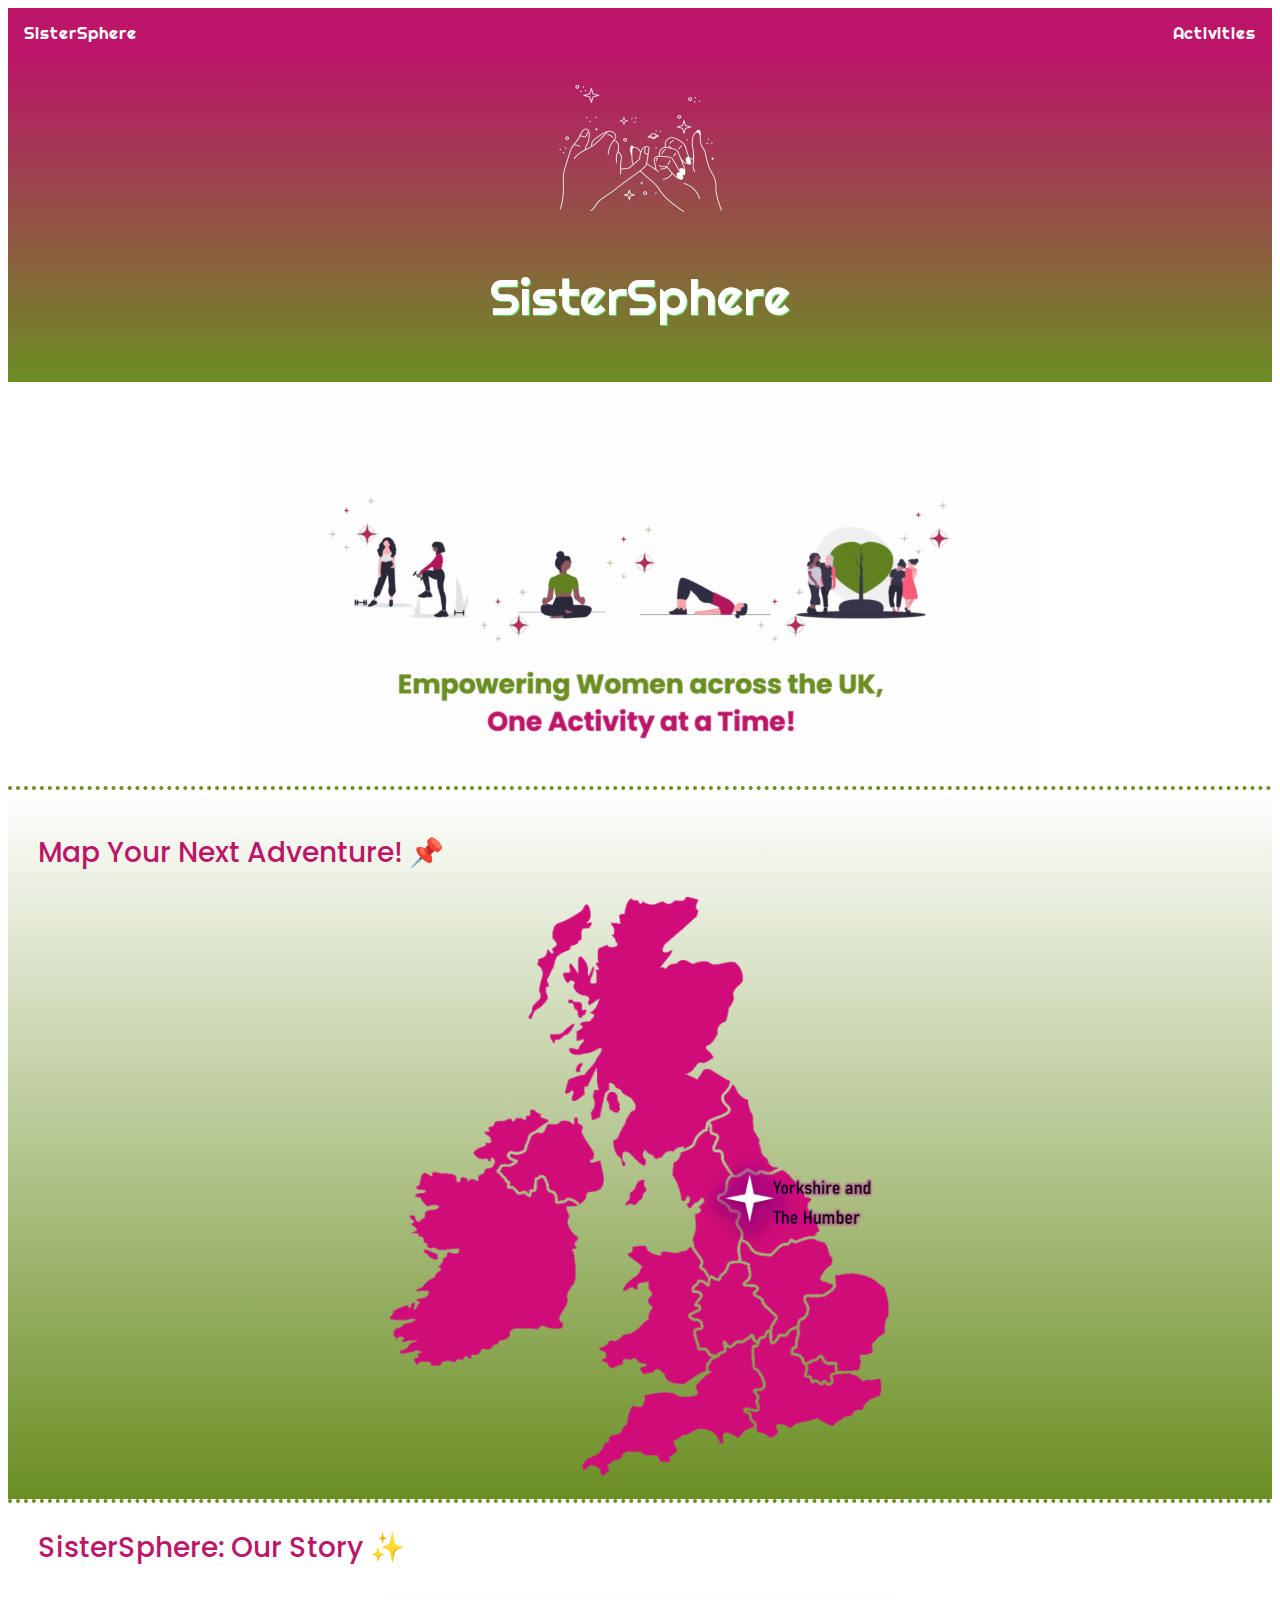
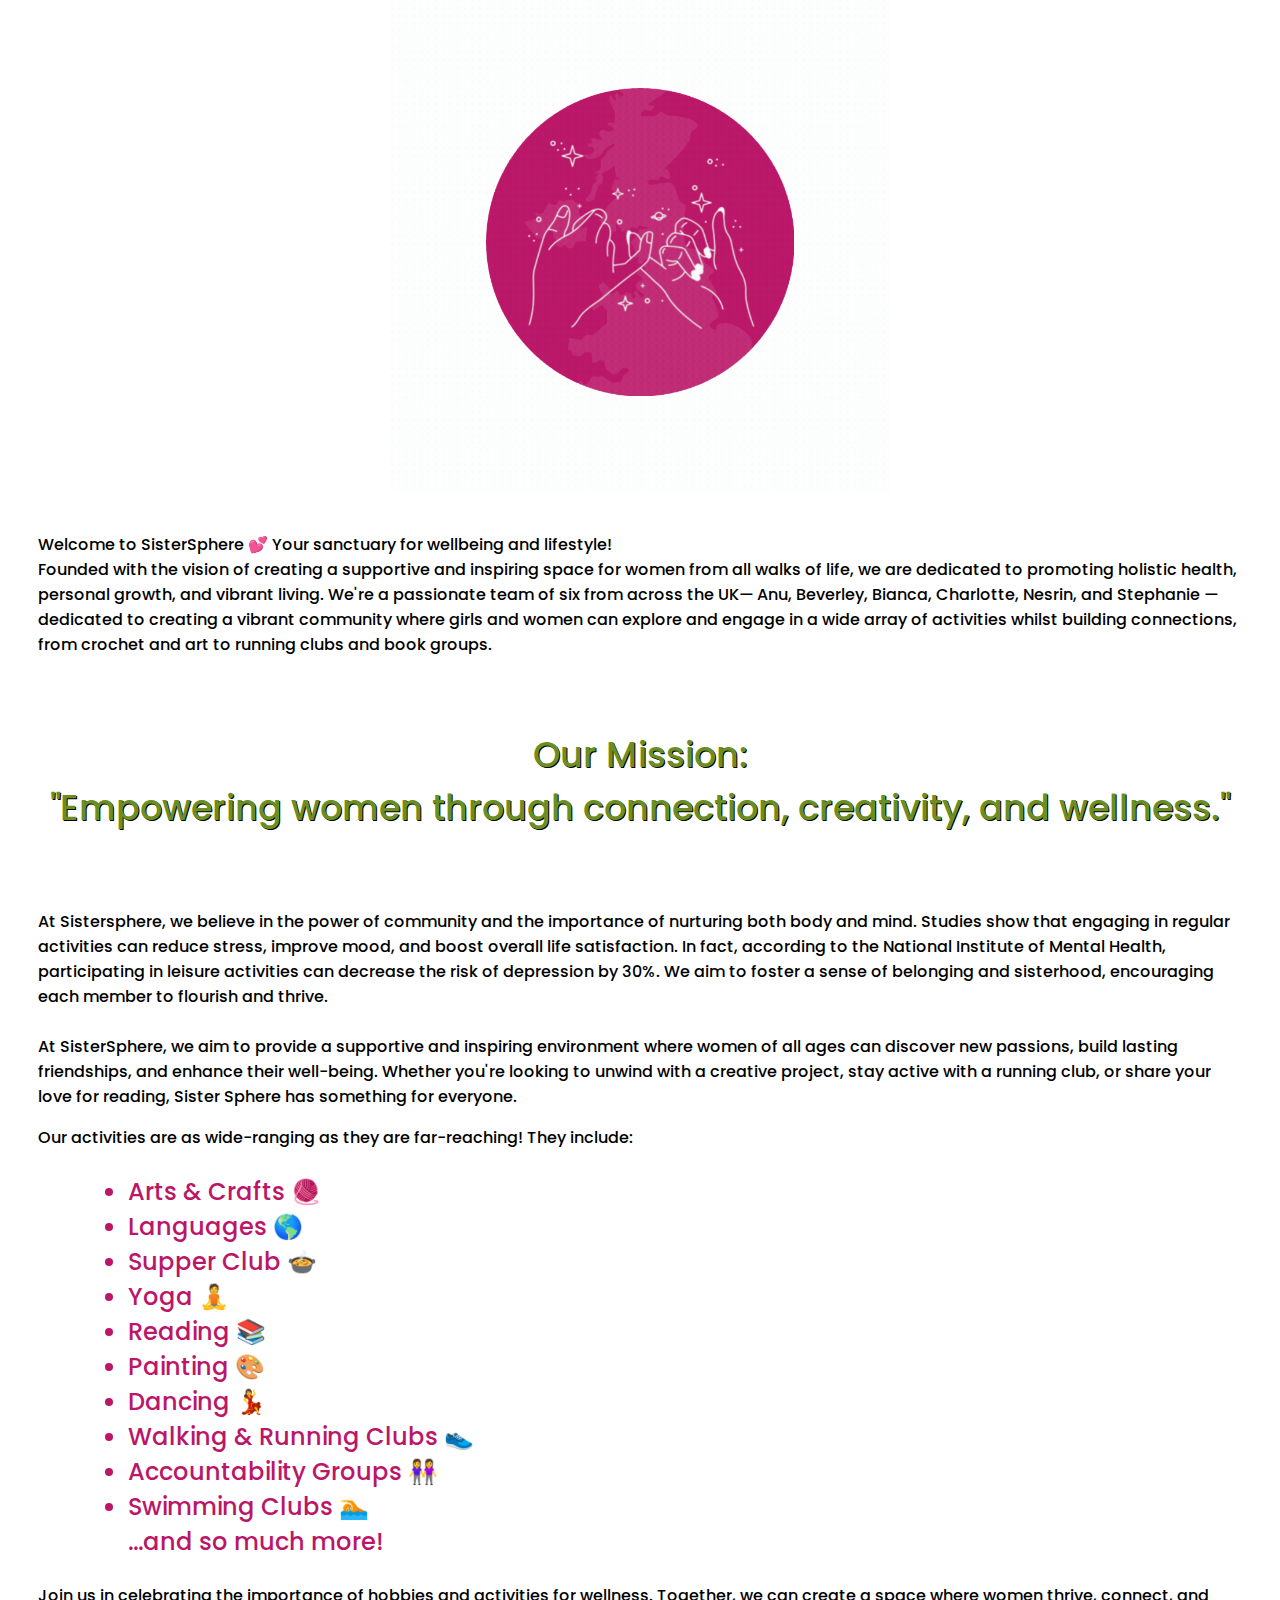
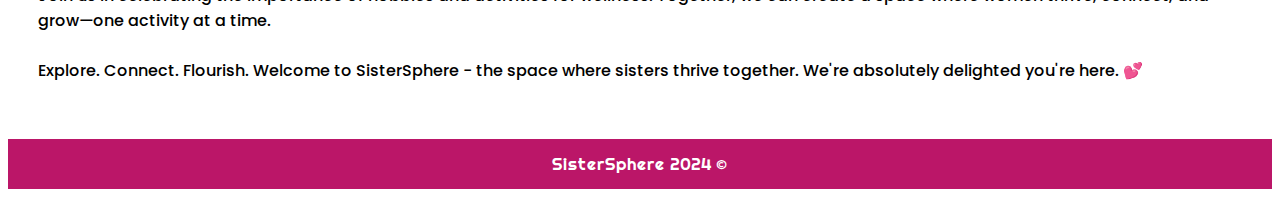
<file: index.html>
<!DOCTYPE html>
<html lang="en">
<head>
   <meta charset="UTF-8">
   <meta name="viewport" content="width=device-width, initial-scale=1.0">
   <title>SisterSphere</title>
   <link rel="stylesheet" href="./homepage.css">
   <style>
       @import url('https://fonts.googleapis.com/css?family=Righteous');
       </style>
   <style>
       @import url('https://fonts.googleapis.com/css?family=Poppins');
       </style>
   <script>
   let alertShown = false;


function popUp() {
   if (!alertShown) {
       alert("Welcome to the SisterSphere! Click the highlighted region on the map to explore activities happening in the area.");
       alertShown = true; // Set the flag to true after showing the alert
   }
}
       </script>


</head>
<body>
 
   <div class="topnav" id="myTopnav">
       <a href="index.html" class="active">SisterSphere</a>
       <a href="activitiespage.html">Activities</a>
       <a href="javascript:void(0);" class="icon" onclick="myFunction()">
           <i class="fa fa-bars"></i>
       </a>
   </div>


   <div class="logo-container">
       <img class="logo" src="./logowhite.png" width="179.5px" height="139.5px" alt="drawing-of-two-hands-pinky-promise"/>
       <h1>SisterSphere</h1>
   </div>


   <div class="gif-container">
       <img src="./Activities_Design.gif" width="800px" height="400px" alt="animated gallery of wellbeing activities">
   </div>
  
   <div class="line"></div>




<div class="map-container">


<br> <h2>Map Your Next Adventure! &#128204; </h2>
<img src="./uk-map-final.png" width="500px" height="598px" alt="map of uk" usemap="#activitymap" onmouseover="popUp()"/>
<map name="activitymap">
   <area shape="poly" coords="340,280, 393,275, 426,332, 372,355, 352,341, 348,314, 330,302"
   href="yorkshire.html">
</map>
</div>


<div class="line"></div>


<div>
   <h2>SisterSphere: Our Story &#x2728;</h2>
   <div class="group-image">
       <img src="./SisterSphere_Planet.gif" width="500px" height="500px" alt="logo on background of small uk map">
      
   </div>
   <div class="white-space"></div>


   <p>
       Welcome to SisterSphere &#128149; Your sanctuary for wellbeing and lifestyle!
       <br> Founded with the vision of creating a supportive and inspiring space for women from all walks of life, we are dedicated to promoting holistic health, personal growth, and vibrant living. We're a passionate team of six from across the UK— Anu, Beverley, Bianca, Charlotte, Nesrin, and Stephanie — dedicated to creating a vibrant community where girls and women can explore and engage in a wide array of activities whilst building connections, from crochet and art to running clubs and book groups.
   </p>
   <div class="white-space"></div>




   </div>
   <h3> Our Mission:
       <br>
       "Empowering women through connection, creativity, and wellness."
       <div class="white-space"></div>
       <div class="white-space"></div>


   </h3>
   <p>At Sistersphere, we believe in the power of community and the importance of nurturing both body and mind. Studies show that engaging in regular activities can reduce stress, improve mood, and boost overall life satisfaction. In fact, according to the National Institute of Mental Health, participating in leisure activities can decrease the risk of depression by 30%. We aim to foster a sense of belonging and sisterhood, encouraging each member to flourish and thrive.<br>
      


       <br>At SisterSphere, we aim to provide a supportive and inspiring environment where women of all ages can discover new passions, build lasting friendships, and enhance their well-being. Whether you're looking to unwind with a creative project, stay active with a running club, or share your love for reading, Sister Sphere has something for everyone.<br>
      
       <p> Our activities are as wide-ranging as they are far-reaching! They include:
           <ul>
               <li>Arts & Crafts &#129526;</li>
               <li>Languages &#127758;</li>
               <li>Supper Club &#127858;</li>
               <li>Yoga &#129496;</li>
               <li>Reading &#128218;</li>
               <li>Painting &#127912;</li>
               <li>Dancing &#128131;</li>
               <li>Walking & Running Clubs &#128095;</li>
               <li>Accountability Groups &#128109;</li>
               <li>Swimming Clubs &#127946;</li>
           ...and so much more!
           </ul>
       </p>


     
       <p>Join us in celebrating the importance of hobbies and activities for wellness. Together, we can create a space where women thrive, connect, and grow—one activity at a time.
           <br>
          
           <br>Explore. Connect. Flourish. Welcome to SisterSphere - the space where sisters thrive together. We're absolutely delighted you're here. &#128149;
           <br>
       </p>
        <div class="white-space"></div>
       <div class="white-space"></div>      


<div class="footer">
   <p>SisterSphere 2024 &copy;</p>
</div>


   <script>
       function myFunction() {
           var x = document.getElementById("myTopnav");
           if (x.className === "topnav") {
               x.className += " responsive";
           } else {
               x.className = "topnav";
           }
       }
   </script>
</body>
</html>
</file>
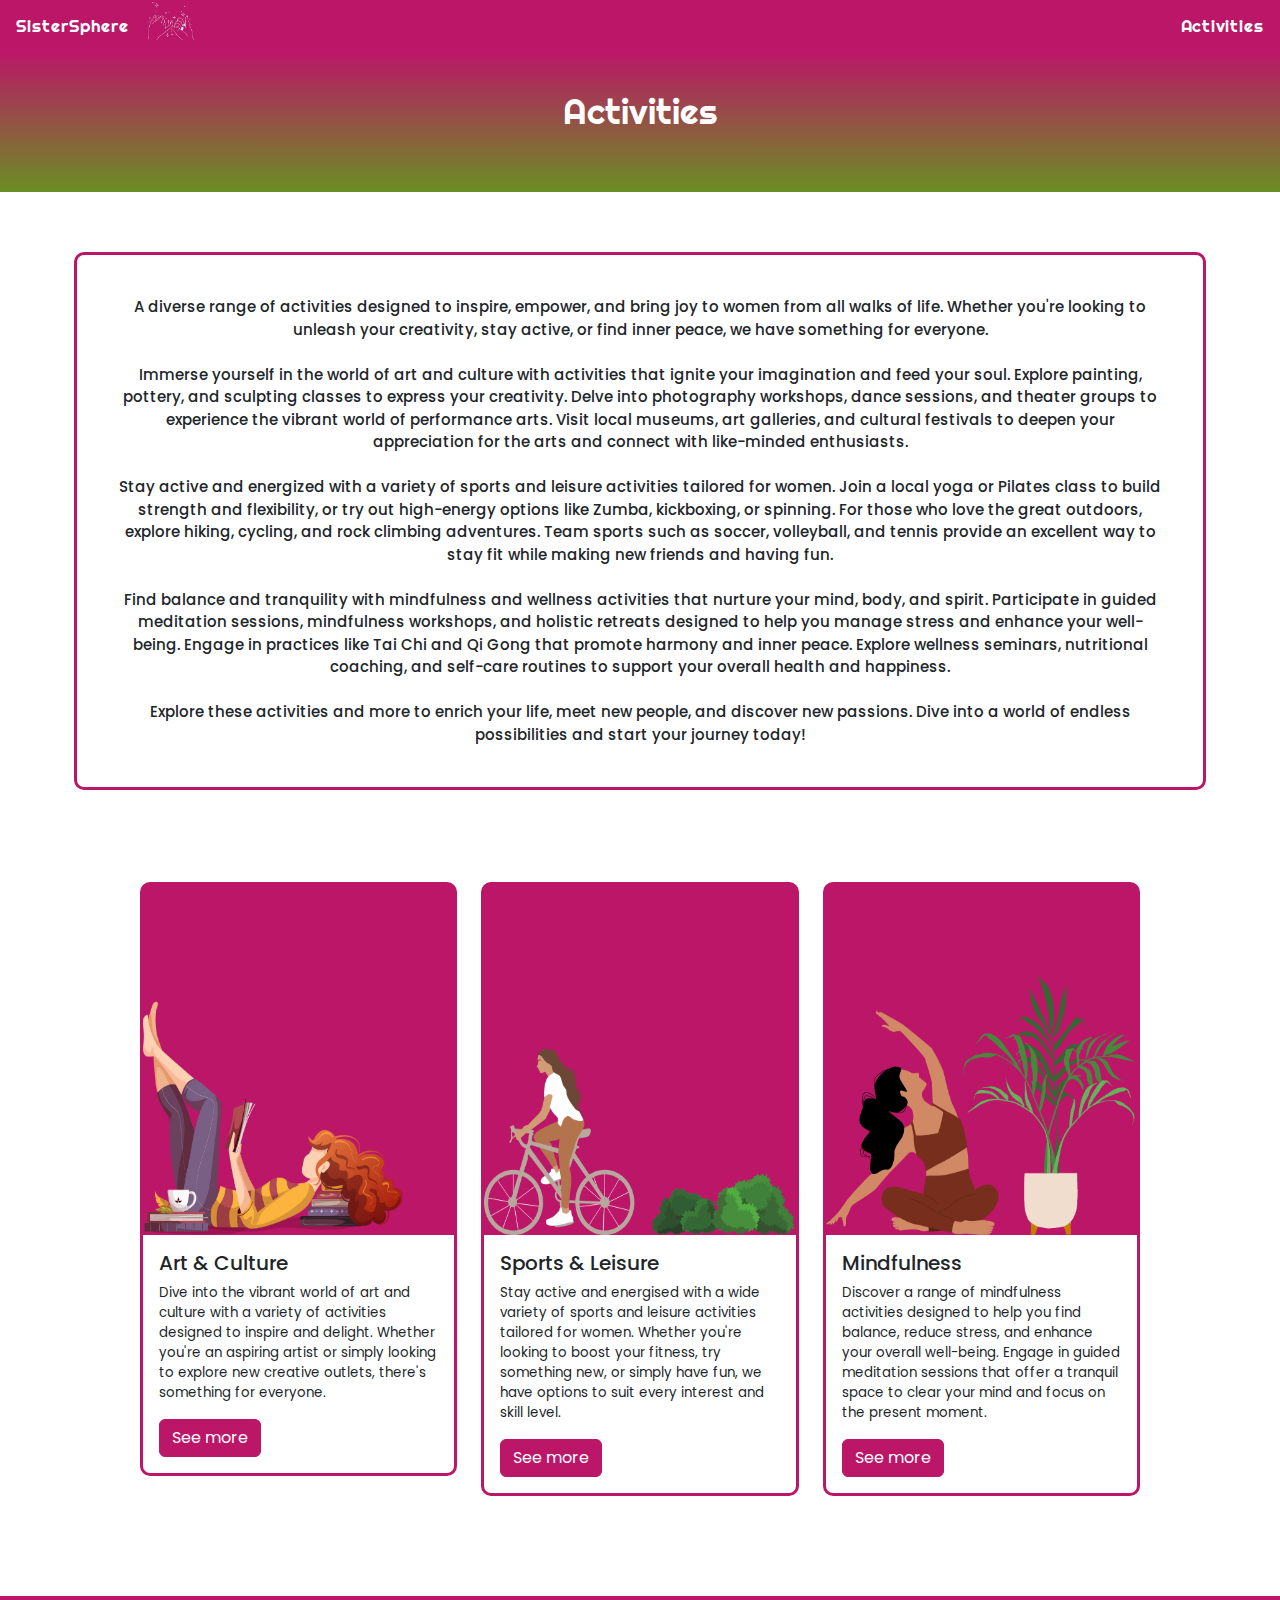
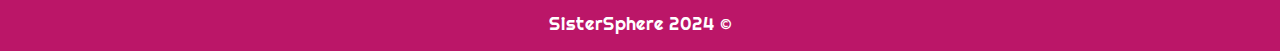
<file: activitiespage.html>
<!DOCTYPE html>
<html>
    <head> 
        <meta name="viewport" content="width=device-width, initial-scale=1.0" />
      <title>Activities</title>
      <link href="https://cdn.jsdelivr.net/npm/bootstrap@5.3.3/dist/css/bootstrap.min.css" rel="stylesheet" integrity="sha384-QWTKZyjpPEjISv5WaRU9OFeRpok6YctnYmDr5pNlyT2bRjXh0JMhjY6hW+ALEwIH" crossorigin="anonymous">
      <link href='https://fonts.googleapis.com/css?family=Righteous' rel='stylesheet'>
      <link href="https://fonts.googleapis.com/css2?family=Poppins:ital,wght@0,100;0,200;0,300;0,400;0,500;0,600;0,700;0,800;0,900;1,100;1,200;1,300;1,400;1,500;1,600;1,700;1,800;1,900&display=swap" rel="stylesheet">
    </head>    
    <body>
        <div class="topnav" id="myTopnav">
            <a href="index.html" class="active">SisterSphere</a>
            <img class="logo" src="./logowhite.png" alt="SisterSphere logo" width="51" height="42">
            <a href="activitiespage.html">Activities</a>
              <i class="fa fa-bars"></i>
            </a>
        </div>

        <h1>Activities</h1>

        <div class="container1">
            <div class="card w-100 mb-2">
                <div class="card-body">
                  <p class="card-text">A diverse range of activities designed to inspire, empower, and bring joy to women from all walks of life. Whether you're looking to unleash your creativity, stay active, or find inner peace, we have something for everyone. <br>
    
                    <br>Immerse yourself in the world of art and culture with activities that ignite your imagination and feed your soul. Explore painting, pottery, and sculpting classes to express your creativity. Delve into photography workshops, dance sessions, and theater groups to experience the vibrant world of performance arts. Visit local museums, art galleries, and cultural festivals to deepen your appreciation for the arts and connect with like-minded enthusiasts.<br>
                    
                    <br>Stay active and energized with a variety of sports and leisure activities tailored for women. Join a local yoga or Pilates class to build strength and flexibility, or try out high-energy options like Zumba, kickboxing, or spinning. For those who love the great outdoors, explore hiking, cycling, and rock climbing adventures. Team sports such as soccer, volleyball, and tennis provide an excellent way to stay fit while making new friends and having fun.<br>
                    <br> Find balance and tranquility with mindfulness and wellness activities that nurture your mind, body, and spirit. Participate in guided meditation sessions, mindfulness workshops, and holistic retreats designed to help you manage stress and enhance your well-being. Engage in practices like Tai Chi and Qi Gong that promote harmony and inner peace. Explore wellness seminars, nutritional coaching, and self-care routines to support your overall health and happiness.<br>
                    
                    <br>Explore these activities and more to enrich your life, meet new people, and discover new passions. Dive into a world of endless possibilities and start your journey today!</p>
                </div>
              </div>
        </div>

        <div id="card-container" class="row row-cols-1 row-cols-md-3 g-4">
            <div class="col">
              <div class="card">
                <img src="./Art & Culture.png" class="card-img-top" width="50" height="350" alt="...">
                <div class="card-body">
                  <h5 class="card-title1">Art & Culture</h5>
                  <p class="card-text1">Dive into the vibrant world of art and culture with a variety of activities designed to inspire and delight. Whether you're an aspiring artist or simply looking to explore new creative outlets, there's something for everyone.</p>
                  <a href="arts&Culture.html" class="btn btn-primary">See more</a>
                </div>
              </div>
            </div>
            <div class="col">
              <div class="card">
                <img src="./Sports & Leisure.png" class="card-img-top" height="350" alt="...">
                <div class="card-body">
                  <h5 class="card-title1">Sports & Leisure</h5>
                  <p class="card-text1">Stay active and energised with a wide variety of sports and leisure activities tailored for women. Whether you're looking to boost your fitness, try something new, or simply have fun, we have options to suit every interest and skill level.</p>
                  <a href="sports&Leisure.html" class="btn btn-primary">See more</a>
                </div>
              </div>
            </div>
            <div class="col">
              <div class="card" height="200">
                <img src="./Mindfulness.png" class="card-img-top" height="350" alt="...">
                <div class="card-body">
                  <h5 class="card-title1">Mindfulness</h5>
                  <p class="card-text1">Discover a range of mindfulness activities designed to help you find balance, reduce stress, and enhance your overall well-being. Engage in guided meditation sessions that offer a tranquil space to clear your mind and focus on the present moment.</p>
                  <a href="mindfulness.html" class="btn btn-primary">See more</a>
                </div>
              </div>
            </div>
        </div>
    
        <div class="footer">
            <p>SisterSphere 2024 &copy;</p>
        </div>
              
    <link rel="stylesheet" href="./Activitiespage.css"/>
    </body>
</html>
</file>
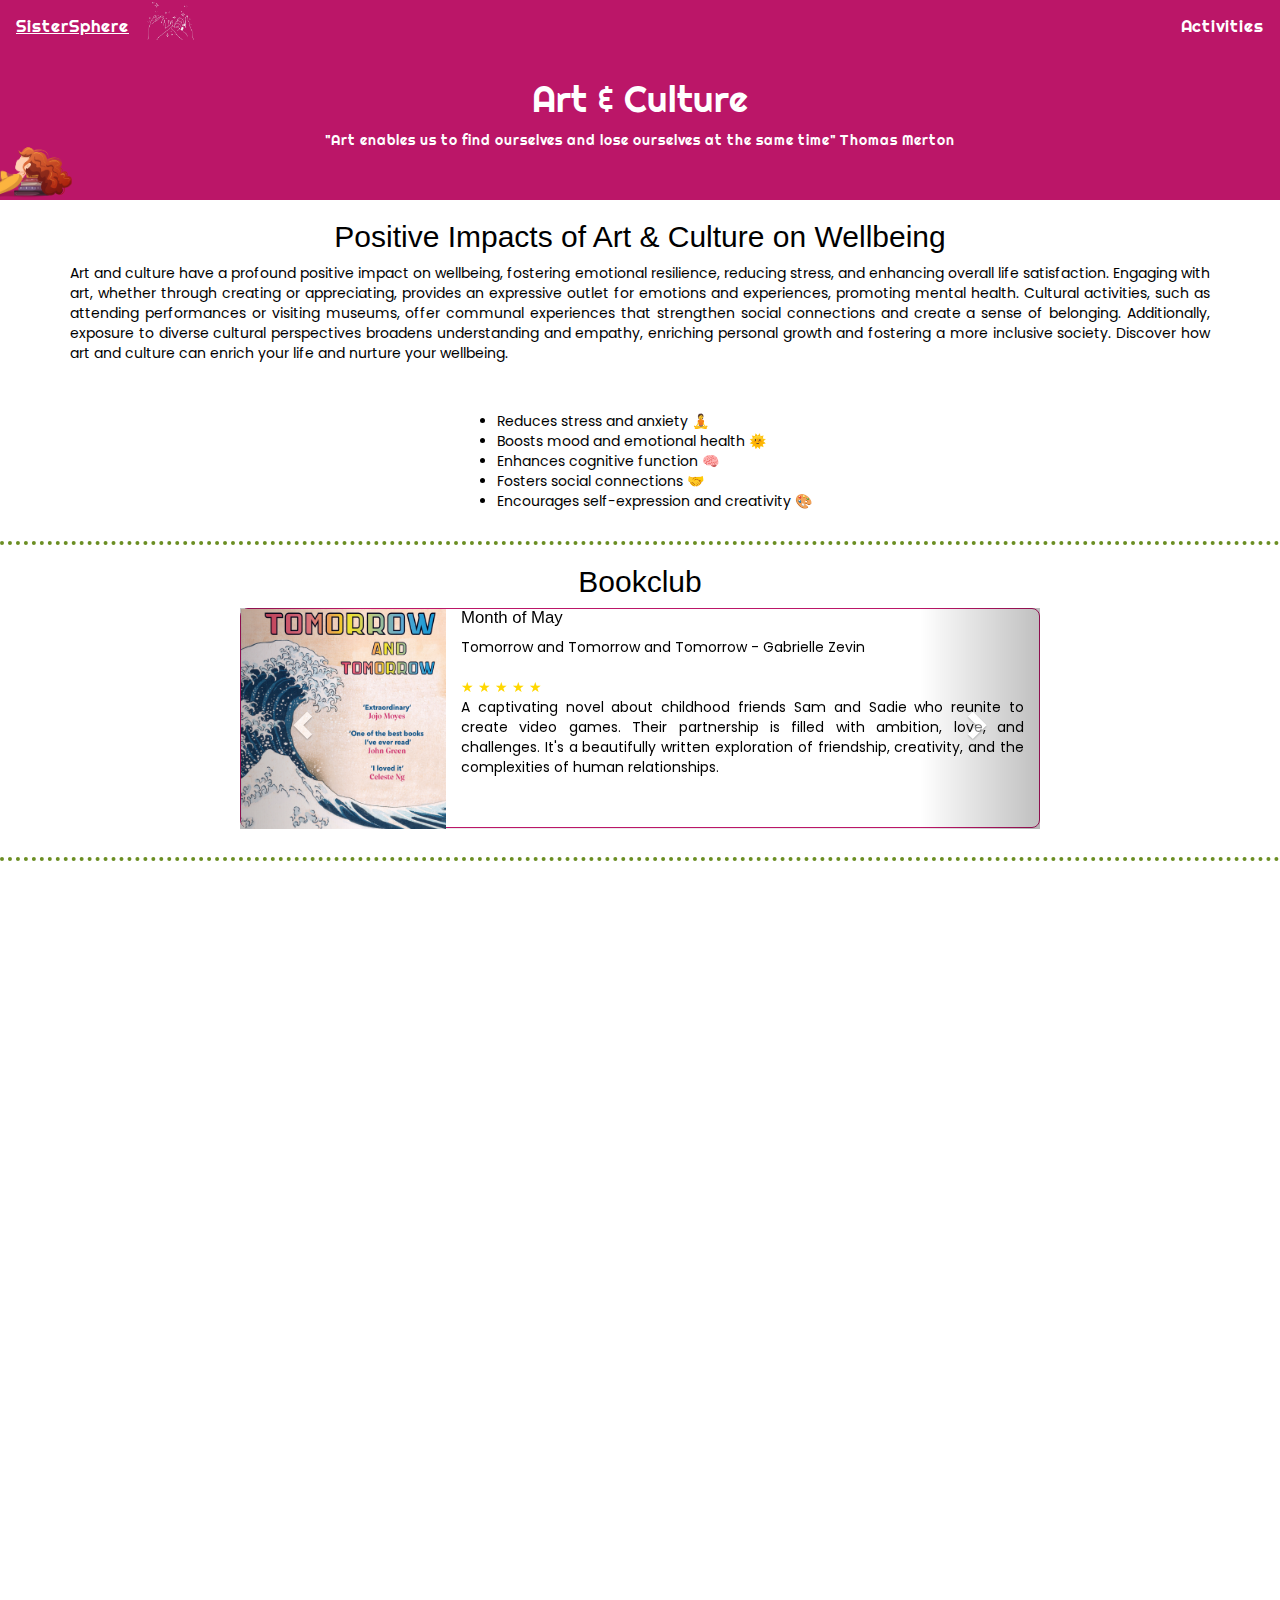
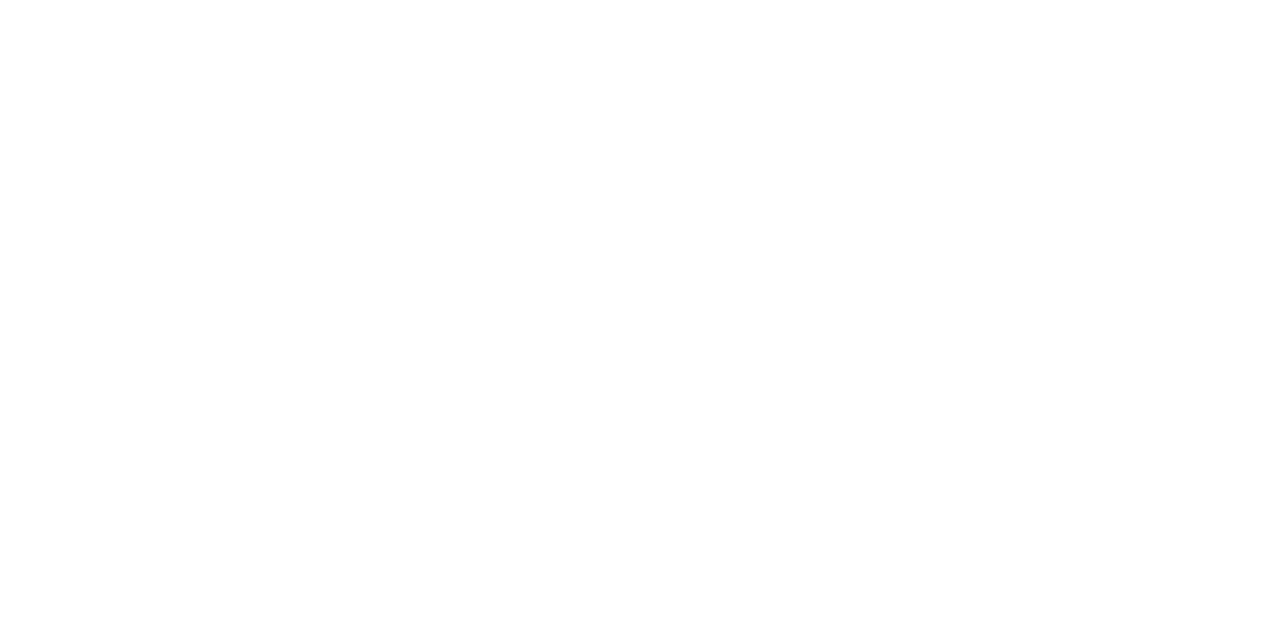
<file: arts&Culture.html>
<!DOCTYPE html>
<html>
<head>
    <title>Art & Culture</title>
    <link rel="stylesheet" href="Activitypages.css">
    <meta charset="UTF-8">
    <meta name="viewport" content="width=device-width, initial-scale=1.0">
    <link rel="stylesheet" href="https://maxcdn.bootstrapcdn.com/bootstrap/3.4.1/css/bootstrap.min.css">
    <link href='https://fonts.googleapis.com/css?family=Righteous' rel='stylesheet'>
    <link href="https://fonts.googleapis.com/css2?family=Poppins:ital,wght@0,100;0,200;0,300;0,400;0,500;0,600;0,700;0,800;0,900;1,100;1,200;1,300;1,400;1,500;1,600;1,700;1,800;1,900&display=swap" rel="stylesheet">
    <script src="https://ajax.googleapis.com/ajax/libs/jquery/3.7.1/jquery.min.js"></script>
    <script src="https://maxcdn.bootstrapcdn.com/bootstrap/3.4.1/js/bootstrap.min.js"></script>
    <script src="Activitypages.js"></script>
</head>
<body>
 <div class="topnav" id="myTopnav">
        <a href="index.html" class="active">SisterSphere</a>
        <a href="activitiespage.html">Activities</a>
        <!-- Centered logo -->
        <div class="navbar-logo">
            <img src="logowhite.png" alt="Logo" width="51" height="42">
        </div>
    </div>

    <div class="hero-image">
        <div class="hero-text">
            <h1>Art & Culture</h1>
            "Art enables us to find ourselves and lose ourselves at the same time" Thomas Merton
        </div>
    </div>

    <section id="Benefits of Art & Culture">
        <h2>Positive Impacts of Art & Culture on Wellbeing</h2>
        <div class="container">
            <p class="center-text">
                Art and culture have a profound positive impact on wellbeing, fostering emotional resilience, reducing stress, and enhancing overall life satisfaction. Engaging with art, whether through creating or appreciating, provides an expressive outlet for emotions and experiences, promoting mental health. Cultural activities, such as attending performances or visiting museums, offer communal experiences that strengthen social connections and create a sense of belonging. Additionally, exposure to diverse cultural perspectives broadens understanding and empathy, enriching personal growth and fostering a more inclusive society. Discover how art and culture can enrich your life and nurture your wellbeing.
            </p>
        </div>
    </section>

    <div class="container">
        <ul>
            <li>Reduces stress and anxiety &#x1F9D8;</li>
            <li>Boosts mood and emotional health &#x1F31E;</li>
            <li>Enhances cognitive function &#x1F9E0;</li>
            <li>Fosters social connections &#x1F91D;</li>
            <li>Encourages self-expression and creativity &#x1F3A8;</li>
        </ul>
    </div>

    <div class="line"></div>

    <section id="Bookclub">
        <h2>Bookclub</h2>
        <div class="container carousel-container">
            <div id="myCarousel" class="carousel slide" data-ride="carousel">
                <div class="carousel-inner">
                    <div class="item active">
                        <div class="card">
                            <img src="Tomorrowx3.png" width="220px" height="220px" alt="Card Image">
                            <div class="card-content">
                                <h3 class="card-title">Month of May</h3>
                                <p>Tomorrow and Tomorrow and Tomorrow - Gabrielle Zevin</p>
                                <div class="star-rating">
                                    <span class="star filled">&#9733;</span>
                                    <span class="star filled">&#9733;</span>
                                    <span class="star filled">&#9733;</span>
                                    <span class="star filled">&#9733;</span>
                                    <span class="star filled">&#9733;</span>
                                </div>
                                <p class="card-text">
                                    A captivating novel about childhood friends Sam and Sadie who reunite to create video games. Their partnership is filled with ambition, love, and challenges. It's a beautifully written exploration of friendship, creativity, and the complexities of human relationships.
                                </p>
                            </div>
                        </div>
                    </div>
                    <div class="item">
                        <div class="card">
                            <img src="RosieProject.png" width="220px" height="220px" alt="Card Image">
                            <div class="card-content">
                                <h3 class="card-title">Month of June</h3>
                                <p>The Rosie Project - Graeme Simsion</p>
                                <p class="card-text">
                                    <li>Online BookClub</li>
                                    <li>Everyone welcome to join!</li>
                                    <li>Sunday, 27th June at 7pm</li>
                                    <li>Join our mailing list for more information</li>
                                </p>
                            </div>
                        </div>
                    </div>
                </div>
                <a class="left carousel-control" href="#myCarousel" data-slide="prev">
                    <span class="glyphicon glyphicon-chevron-left"></span>
                    <span class="sr-only">Previous</span>
                </a>
                <a class="right carousel-control" href="#myCarousel" data-slide="next">
                    <span class="glyphicon glyphicon-chevron-right"></span>
                    <span class="sr-only">Next</span>
                </a>
            </div>
        </div>
    </section>

    <div class="line"></div>

    <div class="container">
        <section id="examples">
            <h2>Examples of Art & Cultural Activities</h2>
            <p>
                Exploring art, culture, and literature activities can deeply enrich your life, offering new perspectives and fostering creativity. Activities such as visiting museums, attending theatre performances, reading books, and engaging in creative writing are excellent ways to immerse yourself in these fields. Each activity provides unique opportunities for personal growth, relaxation, and intellectual stimulation. Find the ones that resonate with you to experience the transformative power of art, culture, and literature.
            </p>
            <div class="grid-container">
                <div class="grid-item">
                    <img src="Painting.png" alt="Painting">
                    <h3>Painting</h3>
                    <p>
                        Engaging in painting involves the activation of the brain's creative centers, stimulating the release of dopamine, which promotes relaxation and alleviates stress. Through the tactile experience of brushstrokes and the visual exploration of colors and textures, individuals can enter a state of flow, where worries fade and focus intensifies, contributing to a sense of accomplishment and improved mood.
                    </p>
                </div>
                <div class="grid-item">
                    <img src="Music.png" alt="Music">
                    <h3>Music</h3>
                    <p>
                        Music has been shown to modulate brain activity, affecting neurotransmitter levels and promoting emotional regulation. Listening to music activates the limbic system, which governs emotions, leading to the release of endorphins and oxytocin, known as the "feel-good" hormones. Additionally, participating in musical activities such as singing or playing an instrument engages various cognitive functions, enhancing memory, attention, and executive function, thereby supporting overall mental well-being.
                    </p>
                </div>
                <div class="grid-item">
                    <img src="Theatre.png" alt="Theater">
                    <h3>Theatre</h3>
                    <p>
                        Theatre provides a platform for emotional expression and catharsis, allowing individuals to explore complex emotions and interpersonal dynamics through performance and storytelling. Acting involves embodying different characters and perspectives, promoting empathy and social understanding. Additionally, the collaborative nature of theatrical productions fosters teamwork and communication skills, contributing to personal growth and resilience.
                    </p>
                </div>
                <div class="grid-item">
                    <img src="Literature.png" alt="Literature">
                    <h3>Literature</h3>
                    <p>
                        Literature provides a rich tapestry of narratives and ideas that engage the mind and spark imagination. Reading activates neural networks associated with empathy and perspective-taking, allowing readers to step into the shoes of characters and navigate diverse experiences and perspectives. Analyzing and discussing literary works also encourages critical thinking and intellectual stimulation, fostering cognitive flexibility and lifelong learning.
                    </p>
                </div>
            </div>
        </section>
    </div>

    <div class="line"></div>


    <div class="container">
        <section id="stories">
            <h2>Testimonials</h2>
            <div class="testimonial">
                <p><img src="Person1.png" alt="Picture of a woman" class="avatar"> Amelia Bennett, York</p>
                <p>"Painting has become my refuge, a tranquil space where I find solace and freedom from life's relentless demands. Each stroke of color on canvas is a journey of self-discovery, a silent dialogue between heart and brush. In the midst of chaos, it's my sanctuary, offering a canvas for emotions to bloom and a haven for my soul to breathe."</p>
            </div>
            <div class="testimonial">
                <p><img src="Person2.png" alt="Picture of a woman" class="avatar"> Sophia Martinez, Southampton</p>
                <p>"Joining the local theater group has been a transformative odyssey, where the stage became my canvas for self-expression and growth. Amidst the spotlight's glow, I found courage in vulnerability, forged friendships as sturdy as the stage props, and embraced the art of storytelling as a mirror to my own narrative. In the embrace of the theater community, I discovered not just a stage, but a home where creativity thrives and hearts unite."</p>
            </div>
        </section>
    </div>


    <div class="footer">
        <p>SisterSphere 2024 &copy;</p>
    </div>

    <div id="popup" class="popup">
        <p>Let's keep in touch.</p>
        <p>Enter your email address:</p>
        <input type="email" id="email">
        <p><button onclick="subscribe()">Subscribe</button></p>
        <span class="close" onclick="closePopup()">&times;</span>
    </div>
</file>
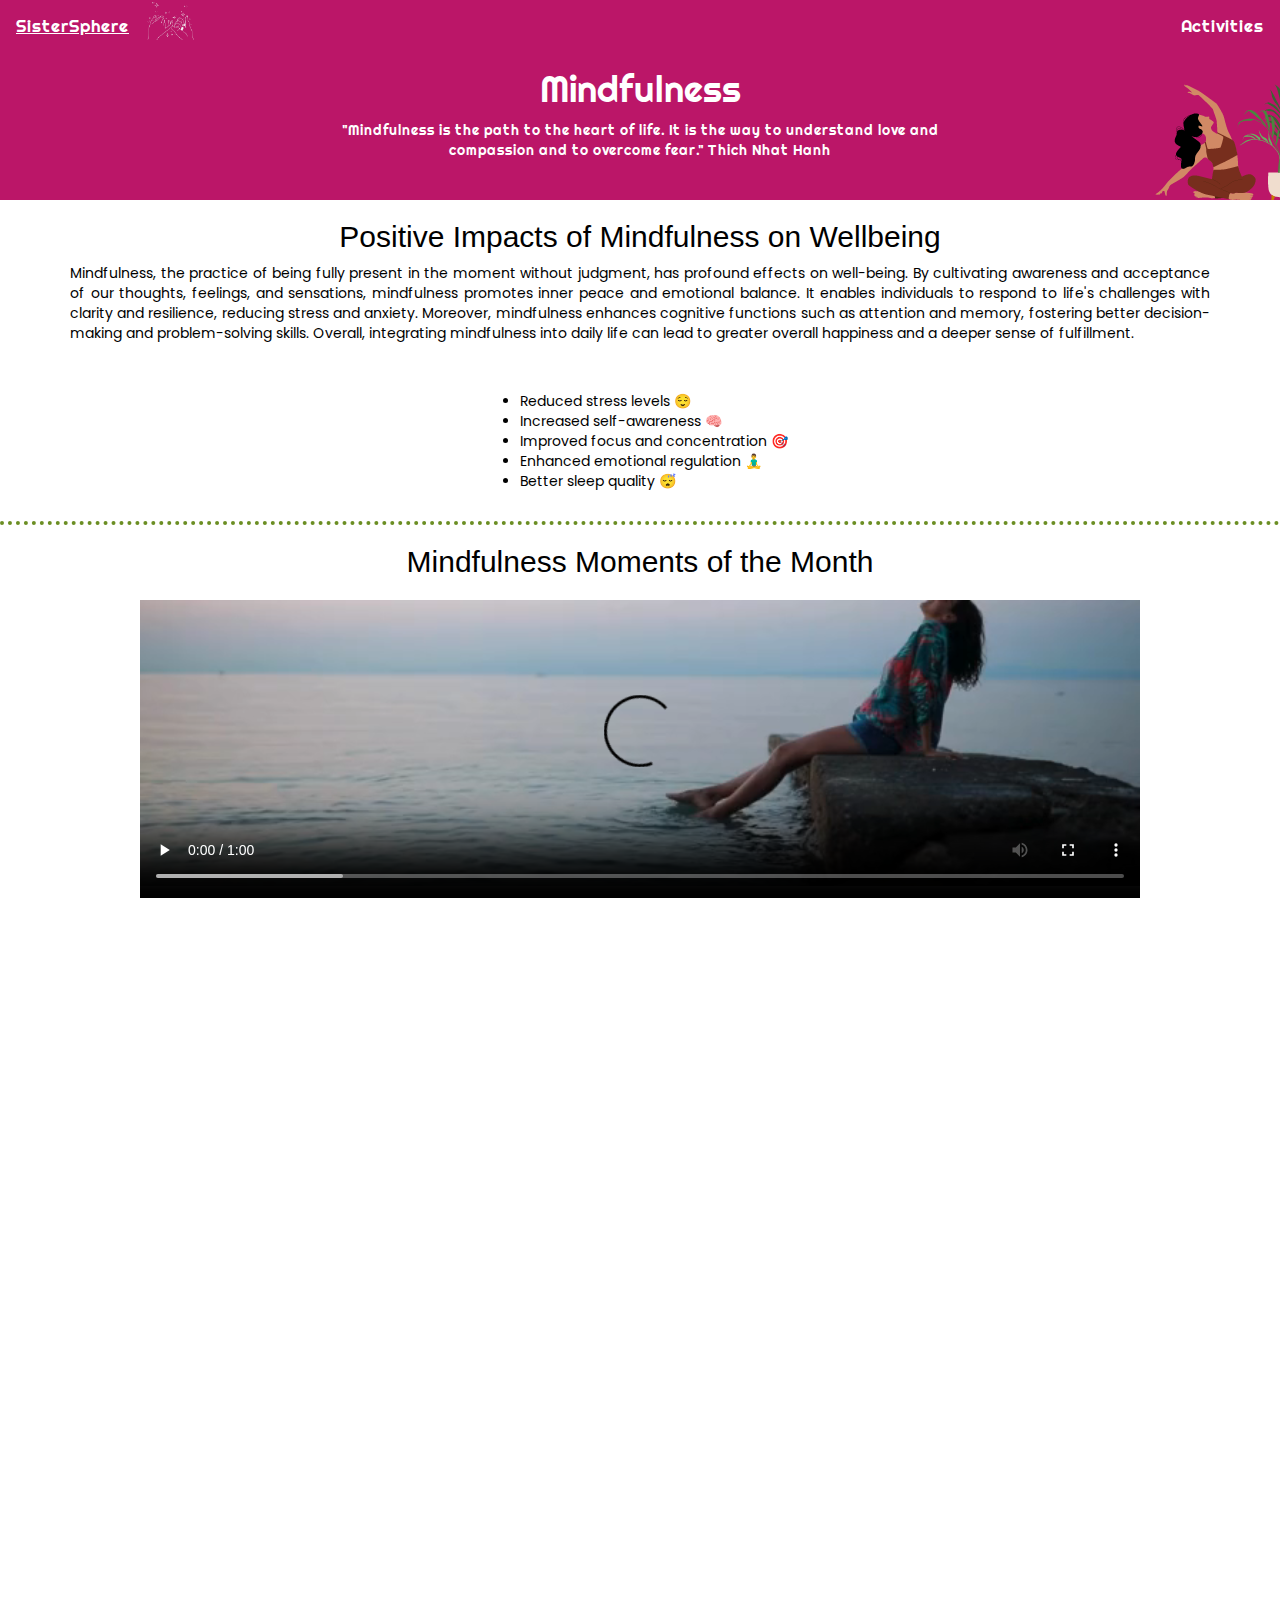
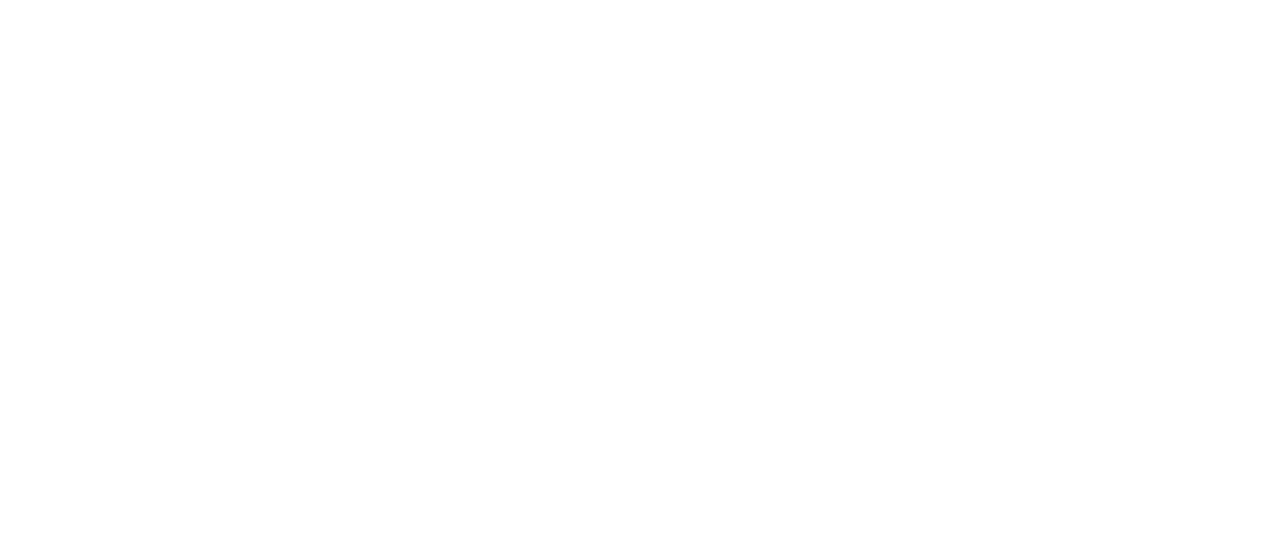
<file: mindfulness.html>
<!DOCTYPE html>
<html>
<head>
    <title>Mindfulness</title>
    <link rel="stylesheet" href="Activitypages.css">
    <meta charset="UTF-8">
    <meta name="viewport" content="width=device-width, initial-scale=1.0">
    <link rel="stylesheet" href="https://maxcdn.bootstrapcdn.com/bootstrap/3.4.1/css/bootstrap.min.css">
    <script src="https://ajax.googleapis.com/ajax/libs/jquery/3.7.1/jquery.min.js"></script>
    <script src="https://maxcdn.bootstrapcdn.com/bootstrap/3.4.1/js/bootstrap.min.js"></script>
    <link href='https://fonts.googleapis.com/css?family=Righteous' rel='stylesheet'>
    <link href="https://fonts.googleapis.com/css2?family=Poppins:ital,wght@0,100;0,200;0,300;0,400;0,500;0,600;0,700;0,800;0,900;1,100;1,200;1,300;1,400;1,500;1,600;1,700;1,800;1,900&display=swap" rel="stylesheet">
    <script src="Activitypages.js"></script>
</head>
<body>
    <div class="topnav" id="myTopnav">
        <a href="index.html" class="active">SisterSphere</a>
        <a href="activitiespage.html">Activities</a>
        <!-- Centered logo -->
        <div class="navbar-logo">
            <img src="logowhite.png" alt="Logo" width="51" height="42">
        </div>
    </div>

    <div class="hero-image2">
        <div class="hero-text">
            <h1>Mindfulness</h1>
            "Mindfulness is the path to the heart of life. It is the way to understand love and compassion and to overcome fear." Thich Nhat Hanh
        </div>
    </div>

    <section id="Benefits of Mindfulness">
        <h2>Positive Impacts of Mindfulness on Wellbeing</h2>
        <div class="container">
            <p class="center-text">Mindfulness, the practice of being fully present in the moment without judgment, has profound effects on well-being. By cultivating awareness and acceptance of our thoughts, feelings, and sensations, mindfulness promotes inner peace and emotional balance. It enables individuals to respond to life's challenges with clarity and resilience, reducing stress and anxiety. Moreover, mindfulness enhances cognitive functions such as attention and memory, fostering better decision-making and problem-solving skills. Overall, integrating mindfulness into daily life can lead to greater overall happiness and a deeper sense of fulfillment.</p>
        </div>
    </section>
    
    <div class="container">
        <ul>
            <li>Reduced stress levels 😌</li>
            <li>Increased self-awareness 🧠</li>
            <li>Improved focus and concentration 🎯</li>
            <li>Enhanced emotional regulation 🧘‍♂️</li>
            <li>Better sleep quality 😴</li>
        </ul>
    </div>

    <div class="line"></div>

    <section id="Mindfulness Moments of the Month">
        <h2>Mindfulness Moments of the Month</h2>
        <div style="text-align: center;">
            <video width="1000" height="310" controls autoplay>
                <source src="mindfulness.mp4" type="video/mp4">
                Your browser does not support the video tag.
            </video>
        </div>
    </section>
    
    <div class="line"></div>

    <div class="container">
        <section id="examples">
            <h2>Examples of Mindfulness Activities</h2>
            <p>There are a wide range of mindfulness activities designed to suit different preferences and lifestyles. Some examples include meditation, mindful walking, yoga, and mindful eating. Each activity offers unique benefits, helping to cultivate awareness, reduce stress, and enhance overall well-being. Explore these options and find the mindfulness practice that best suits your needs and interests for a more balanced and peaceful life.</p>
            <div class="grid-container">
                <div class="grid-item">
                    <img src="Meditation.png" alt="Meditation">
                    <h3>Meditation</h3>
                    <p>Dedicate time each day to sit quietly, focusing on your breath and observing thoughts without judgment. Meditation helps cultivate inner peace, reduce stress, and enhance mental clarity, promoting overall well-being.</p>
                </div>
                <div class="grid-item">
                    <img src="Journaling.png" alt="Journaling">
                    <h3>Journaling</h3>
                    <p>Set aside moments to express your thoughts, feelings, and experiences through writing in a journal. Journaling provides a reflective space for self-exploration, helping you gain insights into your emotions, identify patterns of thought, and cultivate gratitude. By engaging in this mindful practice, you can reduce anxiety, clarify your goals, and promote emotional resilience.</p>
                </div>
                <div class="grid-item">
                    <img src="Nature Walks.png" alt="Nature Walks">
                    <h3>Nature Walks</h3>
                    <p>Embrace the therapeutic benefits of spending time outdoors by taking leisurely walks in natural settings. As you immerse yourself in the sights, sounds, and scents of nature, you can alleviate stress, boost mood, and enhance mindfulness, grounding yourself in the present moment and fostering a deeper connection to the world around you.</p>
                </div>
                <div class="grid-item">
                    <img src="Yoga.png" alt="Yoga">
                    <h3>Yoga</h3>
                    <p>Engage in yoga practices that combine movement, breath, and mindfulness to connect the body and mind. Through mindful stretching and poses, yoga improves flexibility, relieves tension, and promotes emotional balance, fostering a sense of harmony within oneself.</p>
                </div>
            </div>
        </section>
    </div>

    <div class="line"></div>

    <div class="container">
        <section id="stories">
            <h2>Testimonials</h2>
            <div class="testimonial">
                <p><img src="Person5.png" alt="Picture of a woman" class="avatar"> Ava O'Reilly, Birmingham</p>
                <p> "Since starting mindfulness exercises, I've experienced a profound sense of inner peace. My anxiety has decreased, and I feel more grounded and centered in my daily life." </p>
            </div>
            <div class="testimonial">
                <p><img src="Person6.png" alt="Picture of a woman" class="avatar"> Kenny McCarthy, Cardiff</p>
                <p> "Mindfulness has taught me to appreciate the beauty in simple moments. I feel more grateful and content, and my overall sense of well-being has greatly improved."</p>
            </div>
        </section>
    </div>

    <div class="footer">
        <p>SisterSphere 2024 &copy;</p>
    </div>
  
    <div id="popup" class="popup">
        <p>Let's keep in touch.</p>
        <p>Enter your email address:</p>
        <input type="email" id="email">
        <p><button onclick="subscribe()">Subscribe</button></p>
        <span class="close" onclick="closePopup()">&times;</span>
    </div>
</file>
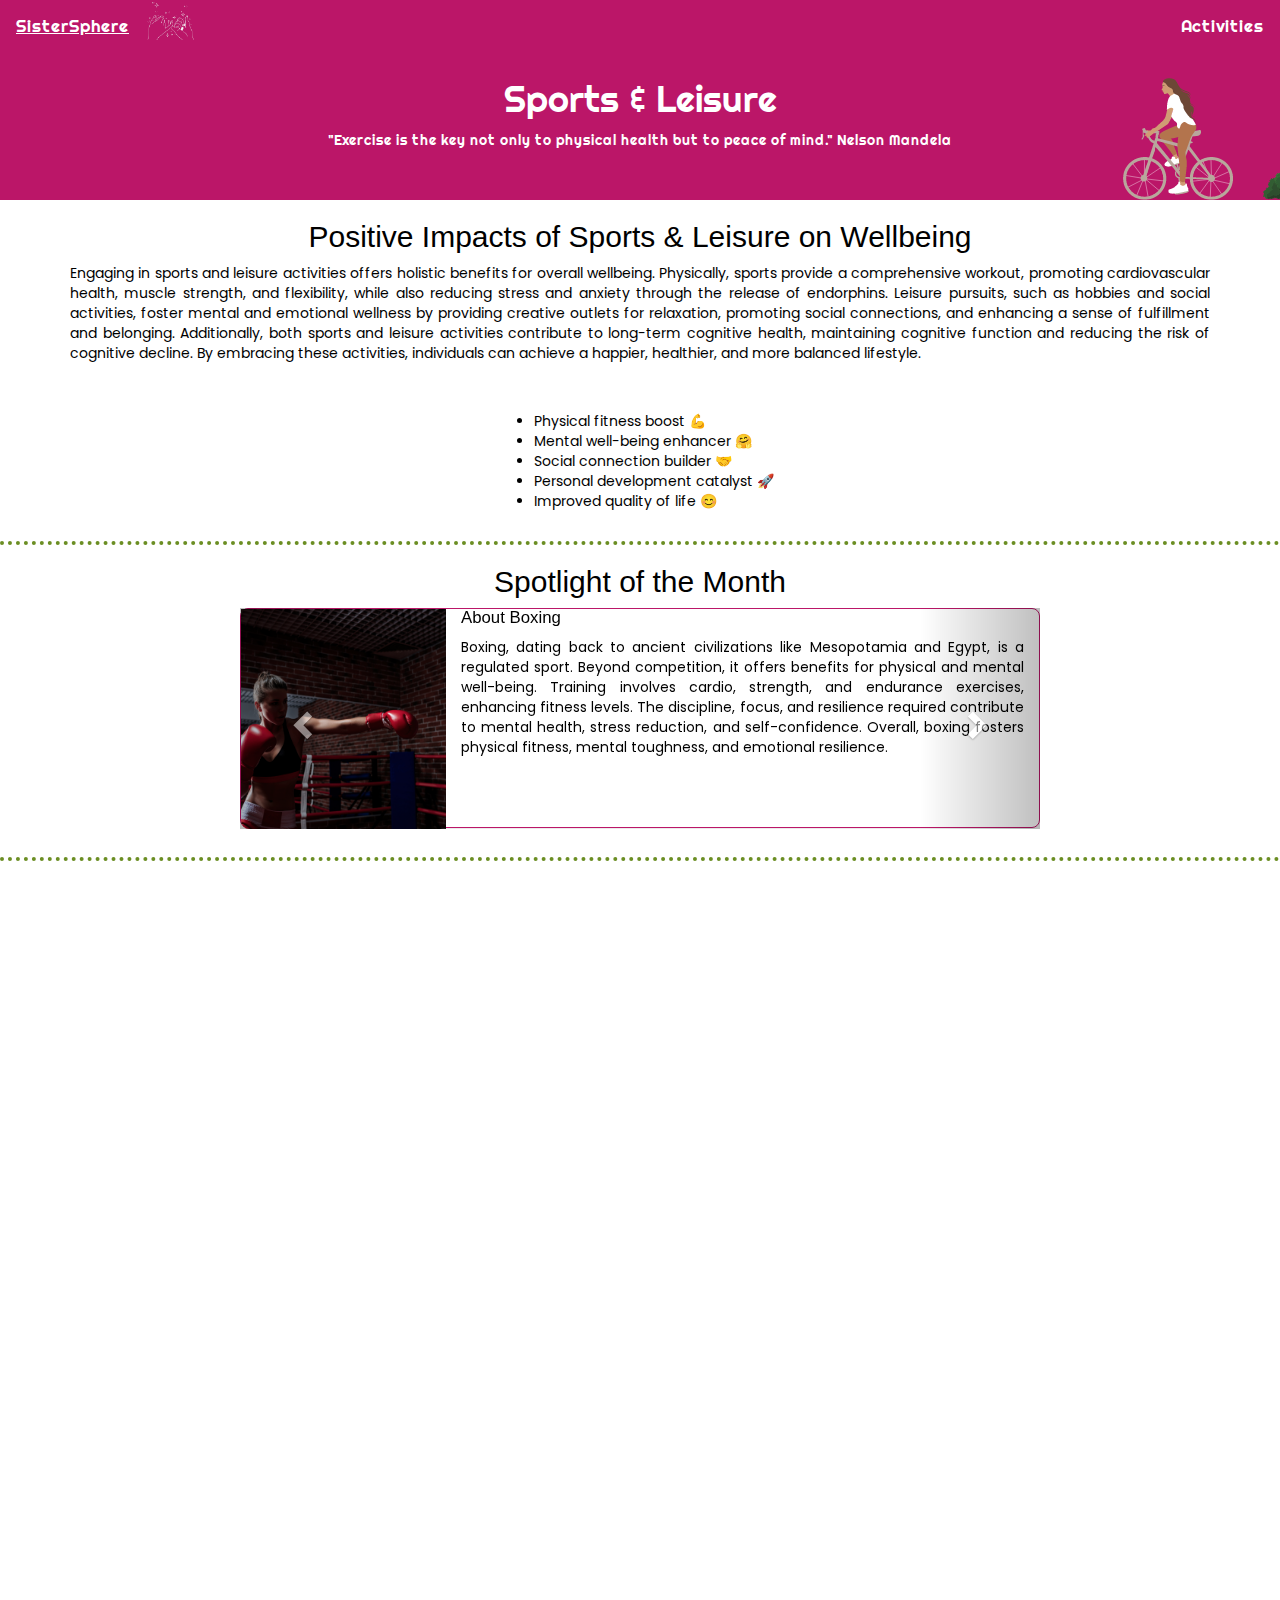
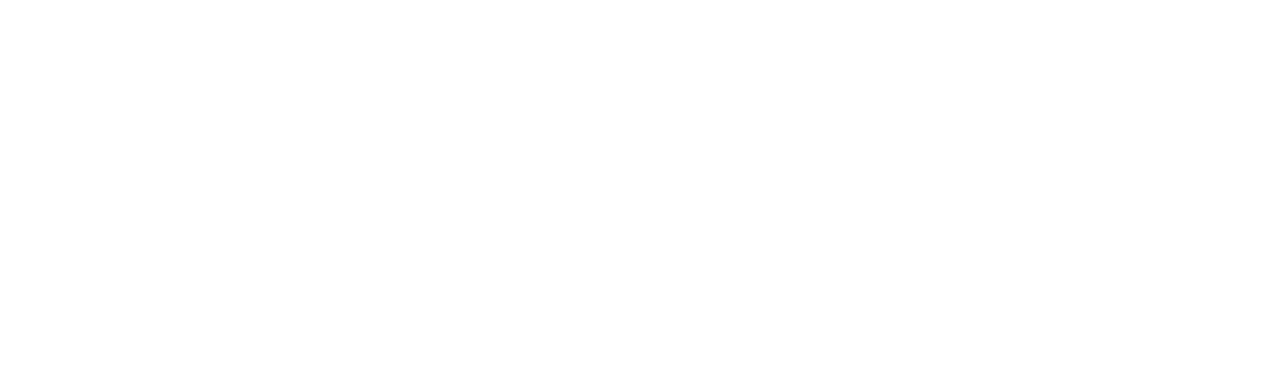
<file: sports&Leisure.html>
<!DOCTYPE html>
<html>
<head>
    <title>Sports & Leisure</title>
    <meta charset="UTF-8">
    <meta name="viewport" content="width=device-width, initial-scale=1.0">
    <link rel="stylesheet" href="Activitypages.css">
    <link rel="stylesheet" href="https://maxcdn.bootstrapcdn.com/bootstrap/3.4.1/css/bootstrap.min.css">
    <link href='https://fonts.googleapis.com/css?family=Righteous' rel='stylesheet'>
    <link href="https://fonts.googleapis.com/css2?family=Poppins:ital,wght@0,100;0,200;0,300;0,400;0,500;0,600;0,700;0,800;0,900;1,100;1,200;1,300;1,400;1,500;1,600;1,700;1,800;1,900&display=swap" rel="stylesheet">
    <script src="https://ajax.googleapis.com/ajax/libs/jquery/3.7.1/jquery.min.js"></script>
    <script src="https://maxcdn.bootstrapcdn.com/bootstrap/3.4.1/js/bootstrap.min.js"></script>
    <script src="Activitypages.js"></script>
</head>
<body>

<div class="topnav" id="myTopnav">
    <a href="index.html" class="active">SisterSphere</a>
    <a href="activitiespage.html">Activities</a>
    <!-- Centered logo -->
    <div class="navbar-logo">
        <img src="logowhite.png" alt="Logo" width="51" height="42">
    </div>
</div>

<div class="hero-image1">
    <div class="hero-text">
        <h1>Sports & Leisure</h1>
        "Exercise is the key not only to physical health but to peace of mind." Nelson Mandela
    </div>
</div>

<section id="Benefits of Art & Culture">
    <h2>Positive Impacts of Sports & Leisure on Wellbeing</h2>
    <div class="container">
        <p class="center-text">Engaging in sports and leisure activities offers holistic benefits for overall wellbeing. Physically, sports provide a comprehensive workout, promoting cardiovascular health, muscle strength, and flexibility, while also reducing stress and anxiety through the release of endorphins. Leisure pursuits, such as hobbies and social activities, foster mental and emotional wellness by providing creative outlets for relaxation, promoting social connections, and enhancing a sense of fulfillment and belonging. Additionally, both sports and leisure activities contribute to long-term cognitive health, maintaining cognitive function and reducing the risk of cognitive decline. By embracing these activities, individuals can achieve a happier, healthier, and more balanced lifestyle.</p>
    </div>
</section>

<div class="container">
    <ul>
        <li>Physical fitness boost <span>&#128170;</span></li>
        <li>Mental well-being enhancer <span>&#129303;</span></li>
        <li>Social connection builder <span>&#129309;</span></li>
        <li>Personal development catalyst <span>&#128640;</span></li>
        <li>Improved quality of life <span>&#128522;</span></li>
    </ul>
</div>

<div class="line"></div>

<section id="Sport Spotlight">
    <h2>Spotlight of the Month</h2>
    <div class="container carousel-container">
        <div id="myCarousel" class="carousel slide" data-ride="carousel">
            <!-- Wrapper for slides -->
            <div class="carousel-inner">
                <!-- First slide -->
                <div class="item active">
                    <div class="card">
                        <img src="Boxing.png" width="220px" height="220px" alt="Boxing">
                        <div class="card-content">
                            <h3 class="card-title">About Boxing</h3>
                            <p class="card-text">Boxing, dating back to ancient civilizations like Mesopotamia and Egypt, is a regulated sport. Beyond competition, it offers benefits for physical and mental well-being. Training involves cardio, strength, and endurance exercises, enhancing fitness levels. The discipline, focus, and resilience required contribute to mental health, stress reduction, and self-confidence. Overall, boxing fosters physical fitness, mental toughness, and emotional resilience.</p>
                        </div>
                    </div>
                </div>
                <div class="item">
                    <div class="card">
                        <img src="Boxing1.png" width="220px" height="220px" alt="Boxing">
                        <div class="card-content">
                            <h3 class="card-title">Boxing Techniques</h3>
                            <p class="card-text">
                                <li> Master the jab first—it's a versatile punch for control and setup.</li>
                                <li>Maintain a proper guard to protect and counter effectively.</li>
                                <li>Focus on footwork for balance and positioning.</li>
                                <li> Practice simple combos like jab-cross for coordination.</li>
                                <li>Learn defense techniques to minimize damage and counter well.</li>
                            </p>
                        </div>
                    </div>
                </div>
                <div class="item">
                    <div class="card">
                        <img src="Boxing2.png" width="220px" height="220px" alt="Boxing">
                        <div class="card-content">
                            <h3 class="card-title">Injury Prevention</h3>
                            <p class="card-text">
                                <p class="card-text">In boxing, injury prevention involves mastering proper technique and safety measures, including correct punching form, footwork, and defensive tactics to avoid strain or impact-related injuries. High-quality protective gear like gloves and mouthguards minimizes facial and dental injuries. Thorough warm-up and cooldown routines prepare muscles and joints for activity and aid recovery, reducing strains or sprains. By adhering to these aspects, practitioners can enjoy boxing's benefits while minimizing injury risk.</p>
                            </p>
                        </div>
                    </div>
                </div>
                <!-- Left and right controls -->
                <a class="left carousel-control" href="#myCarousel" data-slide="prev">
                    <span class="glyphicon glyphicon-chevron-left"></span>
                    <span class="sr-only">Previous</span>
                </a>
                <a class="right carousel-control" href="#myCarousel" data-slide="next">
                    <span class="glyphicon glyphicon-chevron-right"></span>
                    <span class="sr-only">Next</span>
                </a>
            </div>
        </div>
    </div>
</section>

<div class="line"></div>

<div class="container">
    <section id="examples">
        <h2>Examples of Sports & Leisure Activities</h2>
        <p>Engaging in sports and leisure activities offers numerous physical and mental benefits, from improving fitness to reducing stress. Examples include swimming, cycling, hiking, and playing team sports like soccer or basketball. Each activity provides a fun and effective way to stay active, build social connections, and enhance overall well-being. Discover the activities that best fit your interests and lifestyle to enjoy a healthier, more fulfilling life.</p>
        <div class="grid-container">
            <div class="grid-item">
                <img src="Running.png" alt="Running">
                <h3>Running</h3>
                <p>Regular running can significantly improve cardiovascular health and contribute to overall well-being by reducing stress levels and promoting better sleep patterns.</p>
            </div>
            <div class="grid-item">
                <img src="Swimming.png" alt="Swimming">
                <h3>Swimming</h3>
                <p>Swimming is not only a great full-body workout but also a therapeutic activity that can alleviate stress, improve mood, and enhance mental clarity.</p>
            </div>
            <div class="grid-item">
                <img src="Tennis.png" alt="Tennis">
                <h3>Tennis</h3>
                <p>Tennis is not only a great full-body workout but also a therapeutic activity that can alleviate stress, improve mood, and enhance mental clarity.</p>
            </div>
            <div class="grid-item">
                <img src="Cycling.png" alt="Cycling">
                <h3>Cycling</h3>
                <p>Cycling: Regular cycling not only improves cardiovascular fitness and muscle strength but also boosts mental well-being by reducing stress, improving mood, and providing a sense of freedom and adventure.</p>
            </div>
        </div>
    </section>
</div>

<div class="line"></div>

<div class="container">
    <section id="stories">
        <h2>Testimonials</h2>
        <div class="testimonial">
            <p><img src="Person3.png" alt="Picture of a woman" class="avatar"> Emily Thompson, London</p>
            <p>"Since I started practicing sports, I've felt a remarkable improvement in my overall health and energy levels. It's amazing how something as simple as daily exercise can make such a difference. I highly recommend it to everyone!"</p>
        </div>

        <div class="testimonial">
            <p><img src="Person4.png" alt="Picture of a woman" class="avatar"> Sarah Johnson, Edinburgh</p>
            <p>"Sports have not only helped me stay fit physically but have also had a profound impact on my mental well-being. I feel more confident, focused, and happier than ever before. It's been a life-changing journey, and I'm grateful for every moment of it."</p>
        </div>
    </section>
</div>

<div class="footer">
    <p>SisterSphere 2024 &copy;</p>
</div>

<div id="popup" class="popup">
    <p>Let's keep in touch.</p>
    <p>Enter your email address:</p>
    <input type="email" id="email">
    <p><button onclick="subscribe()">Subscribe</button></p>
    <span class="close" onclick="closePopup()">&times;</span>
</div>

</body>
</html>
</file>
<file: homepage.css>
.topnav {
  overflow: hidden;
  background-color: #BB1668;
}
.topnav a {
  float: right;
  display: block;
  color: white;
  text-align: center;
  padding: 14px 16px;
  text-decoration: none;
  font-size: 17px;
  font-family: 'Righteous';
}
.topnav a:hover {
  background-color: #6B8E23;
  color: black;
}
.topnav a.active {
  float: left;
  background-color: #BB1668;
  color: white;
}
.logo-container {
  text-align: center;
  background: linear-gradient(180deg, #BB1668, #6B8E23);
  color: white;
  padding: 20px;
  font-size: 12px;
}


.white-space {
  background-color: white;
  height: 20px;
}


.gif-container {
  text-align: center;
}


.map-container {
  text-align: center;
  background: linear-gradient(180deg, #ffffff, #6B8E23);
}


.group-image {
text-align: center; 
}
 
h1 {
  color: white;
  padding-top: 10px;
  font-family: 'Righteous';
  font-size: 50px;
  font-weight: 500;
  text-shadow: 1px 1px #5ED55C;
}
h2 {
  text-align: left;
  padding-left: 30px;
  font-family: 'Poppins', sans-serif;
  font-size: 28px;
  font-weight: 500;
  color: #BB1668;
}




h3 {
    text-align: center;
    font-family: 'Poppins', sans-serif;
    font-size: 35px;
    font-weight: 500;
    color: #6B8E23;
    text-shadow: 1px 1px black;
}


p {
  text-align: left;
  padding-left: 30px;
  padding-right: 30px;
  font-size: 16px;
  font-weight: 500;
  font-family: 'Poppins', sans-serif;
}


p2 {
  text-align: center;
  font-size: 16px;
  font-weight: 500;
  font-family: 'Poppins', sans-serif;
}


.line {
  width: 100%;
  height: 1px;
  border-top: 4px dotted #6B8E23;
}


ul {
  text-align: left;
  color: #BB1668;
  padding-left: 120px;
  padding-right: 30px;
  font-size: 24px;
  font-weight: 500;
  font-family: 'Poppins', sans-serif;
  color: #BB1668;
}




.footer {
  overflow: hidden;
  background-color: #BB1668;
  text-align: center;
  padding: 14px 16px;
}


.footer p {
  color: white;
  text-align: center;
  margin: 0;
  font-size: 17px;
  font-family: 'Righteous';
}
</file>
<file: Activitiespage.css>
.topnav {
    position: fixed;
    width: 100%;
    overflow: hidden;
    background-color: #BB1668;
    top: 0;
    z-index: 1000;
  }
  
  .topnav a {
    float: right;
    display: block;
    color: white;
    text-align: center;
    padding: 14px 16px;
    text-decoration: none;
    font-size: 17px;
    font-family: "Righteous";
  }
  
  .topnav a:hover {
    background-color: #6B8E23;
    color: black;
  }
  
  .topnav a.active {
    float: left;
    background-color: #BB1668;
    color: white;
  }

h1 {
    color: white;
    background-image: linear-gradient(#BB1668, #6b8e23);
    text-align: center;
    padding-top: 40px;
    padding-bottom: 60px;
    font-family: "Righteous";
    font-size: 35px;
    font-weight: 500;
    margin-bottom: 0%;
    margin-top: 50px;
}

.line {
    width: 100%;
    height: 1px;
    border-top: 4px dotted #6B8E23;
    margin-bottom: 60px;
  }

  .container1 {
    text-align: center;
    width: 90%;
    background-color: white;
    border-bottom: 50px solid white;
    border-top: 50px solid white;
    padding: 10px;
    font-size: 15px;
    margin: auto;
  }

.card-img-top {
    margin: auto;
}

.card-text {
    font-family: 'Poppins', sans-serif;
    font-size: 15px;
    padding: 25px;
    font-weight: 500;

}
.btn-primary {
    font-family: 'Poppins', sans-serif;
    background-color: #BB1668;
    border-color: #BB1668;

}
.card-title1 {
    font-family: 'Poppins', sans-serif;
    font-weight: 500;
}
.card-text1 {
    font-family: 'Poppins', sans-serif;
    font-size: smaller;
}

.btn-primary:hover {
  background-color: #6B8E23;
  color: white;
  border-color: #6B8E23;
}

.card {
  margin: auto;
  border: solid 3px #BB1668;
  border-radius: 10px;
}

#card-container {
    margin: auto;
    margin-bottom: 30px;
    width: 80%;
}

.footer {
    overflow:hidden;
    background-color: #BB1668;
    text-align: center;
    padding: 14px 16px;
    margin-top: 100px;
  }
  
.footer p {
    color: white;
    text-align: center;
    margin: 0;
    font-size: 18px;
    font-family: "Righteous";
    overflow-x: hidden;
  }
</file>
<file: Activitypages.css>
body, html {
    height: 100%;
    overflow-x: hidden; /* Prevent horizontal scroll */    
}

/* The hero image */
.hero-image {

 /* Use "linear-gradient" to add a darken background effect to the image (photographer.jpg). This will make the text easier to read */
 background-image: url("ArtCultureHeader.png");

  /* Set a specific height */
  height: 200px;

  /* Position and center the image to scale nicely on all screens */
  background-position: bottom;
  background-repeat: no-repeat;
  background-size:cover;
  position: relative;

}

/* The hero image */
.hero-image1 {

    /* Use "linear-gradient" to add a darken background effect to the image (photographer.jpg). This will make the text easier to read */
    background-image: url("SportsLeisureHeader.png");
   
     /* Set a specific height */
     height: 200px;
   
     /* Position and center the image to scale nicely on all screens */
     background-position: bottom;
     background-repeat: no-repeat;
     background-size:cover;
     position: relative;
    
}

/* The hero image */
.hero-image2 {

    /* Use "linear-gradient" to add a darken background effect to the image (photographer.jpg). This will make the text easier to read */
    background-image: url("MindfulnessHeader.png");
   
     /* Set a specific height */
     height: 200px;
   
     /* Position and center the image to scale nicely on all screens */
     background-position: bottom;
     background-repeat: no-repeat;
     background-size:cover;
     position: relative;
        
}

/* Place text in the middle of the image */
.hero-text {
    text-align: center;
    position: absolute;
    top: 50%;
    left: 50%;
    transform: translate(-50%, -50%);
    color: white;
    font-family: 'Righteous';
  
}

  
.card {
        flex: 0 0 auto;
        width: 800px; /* Adjust the width as needed */
        height: 220px;
        padding-right: 15px;
        border: 1px solid #BB1668;
        border-radius: 8px;
        box-shadow: 0 4px 8px rgba(0, 0, 0, 0.1);
}
    
.card img {
        width: absolute;
        height: absolute;
        border-top-right-radius: 8px;
        border-bottom-right-radius: 8px;
        border-bottom-left-radius: 8px;
        float: left;
        padding-right: 15px
}
    
.card-content {
        padding: 0px
        
}
    
.card-title {
        font-size: 1.2em;
        margin: 0 0 10px;
}
    
.card-text {
        font-size: 1em;
        color: black;
        text-align: justify;
}
    
.carousel-container {
        max-width: auto /* Set the maximum width as per your requirement */

}

.star-rating {
    display: inline-block;
}
.star {
    font-size: 1em;
    color: gold;
   
}
.star.empty {
    color: lightgray;
}


.topnav {
    position: fixed; /* Fixes the navbar to the top of the page */
    width: 100%; /* Ensures the navbar spans the full width of the page */
    overflow: hidden;
    background-color: #BB1668;
    top: 0; /* Aligns the navbar to the top */
    z-index: 1000; /* Ensures the navbar stays on top of other content */
}

  .topnav a {
    float: right;
    display: block;
    color: white;
    text-align: center;
    padding: 14px 16px;
    text-decoration: none;
    font-size: 17px;
    font-family: 'Righteous';
}

  .topnav a:hover {
    background-color: #6B8E23;
    color: black;
}

  .topnav a.active {
    float: left;
    background-color: #BB1668;
    color: white;
}

  .container3 {
    text-align: center;
    background-color: white;
    border-bottom: 10px solid #BB1668;
    padding: 20px;
    font-size: 12px;
}

  h1 {
    color: black;
    padding-top: 10px;
    font-family: "Righteous";
    font-size: 20px;
    font-weight: 500;
}

.line {
    width: 100%;
    height: 1px;
    border-top: 4px dotted #6B8E23;
    margin-top: 20px;
    margin-bottom: 20px;
  }

p {
    text-align: justify; /* Justifies the text */
    margin: 20px; /* Optional: adds some margin around the paragraphs */
    padding-bottom: 10px;
    font-family: 'Poppins';
}

li {font-family:'Poppins'}

section {
    margin-bottom: 2em;
}



h2 {
    text-align: center;
    margin-bottom: 1em;
    color: black;
    font-family: 'Poppins';

}

h3 {
        margin-bottom: 1em;
        color: black;
        font-family: 'Poppins';

}

ul {
    list-style-type: disc;
    padding-left: 2em;
}

.grid-container {
    display: flex;
    flex-wrap: wrap;
    gap: 1em;
    overflow-x: hidden;
}

.grid-item {
    flex: 1;
    min-width: 250px;
    max-width: 2500px;
    text-align: center;
}

.grid-item img {
    max-width: 100%;
    border-radius: 10px;
    margin-bottom: 1em;
}

.testimonial {
    border: 1px solid #ddd;
    padding: 15px;
    margin-bottom: 15px;
    border-radius: 5px;
    background-color: #f9f9f9;
}

.testimonial img.avatar {
    float: left;
    width: 50px;
    height: 50px;
    margin-right: 15px;
    border-radius: 50%;
}

.testimonial p {
    margin: 0;
}



.footer {
    overflow:hidden;
    background-color: #BB1668;
    text-align: center;
    padding: 14px 16px
}

.footer p {
    color: white;
    text-align: center;
    margin: 0;
    font-size: 18px;
    font-family: 'Righteous';
    overflow-x: hidden;
}




  .container {
    display: flex;
    justify-content: center;
    align-items: center;
    color: black;
    max-width: 100%; /* Adjust as needed */
 
  }
  
  .center-text {
    text-align: justify; /* Centers the text within the paragraph */

  }
  #popup {
    display: none;
    position: fixed;
    top: 50%;
    left: 50%;
    transform: translate(-50%, -50%);
    background-color: white;
    padding: 25px;
    border: 1px solid #BB1668;
    border-radius: 5px;
    z-index: 999;
    color: #4c4649;
  }
  
  #popup .close {
    position: absolute;
    top: 10px;
    right: 10px;
    cursor: pointer;
    font-size: 20px;
  }

  #email {
    border-top: #4c4649 1px solid;
    margin-bottom: 10px;
  }
  
  #popup button {
    background-color: #BB1668; /* Set initial background color */
    color: white; /* Set initial text color */
    border: 1px solid white;
    padding: 10px 20px;
    cursor: pointer;
  }
  
  #popup button:hover {
    background-color: #6B8E23; /* Change background color on hover */
    color: white; /* Change text color on hover */
  }
  
  h2 {
    color: black !important;
    text-align: center;
    margin-bottom: 1em;
    font-family: 'Poppins';
}
</file>
